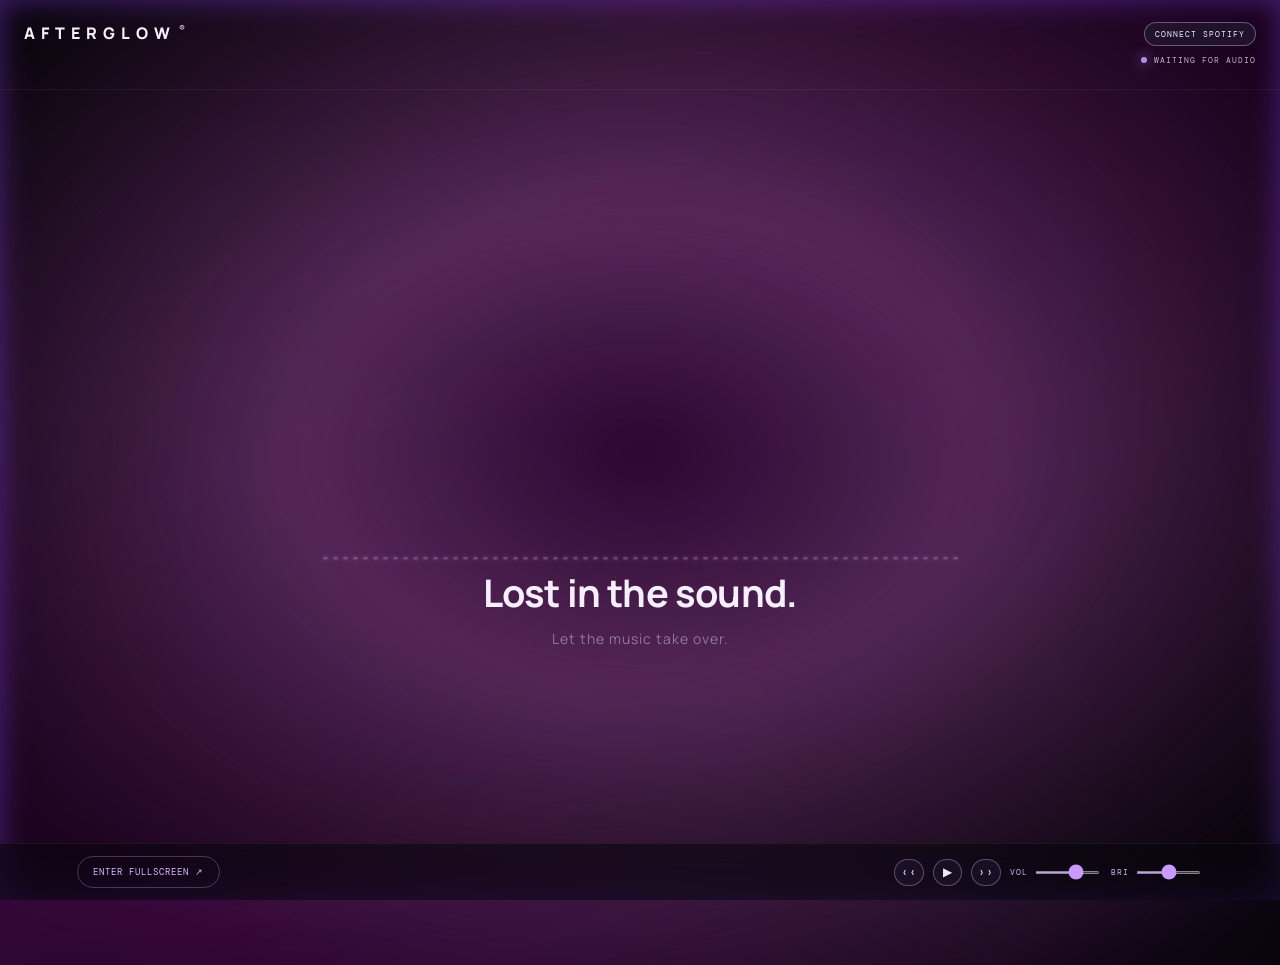
<file: visualiser/index.html>
<!DOCTYPE html>
<html lang="en">
<head>
  <meta charset="UTF-8">
  <meta name="viewport" content="width=device-width, initial-scale=1.0, viewport-fit=cover">
  <meta name="theme-color" content="#080610">
  <meta name="mobile-web-app-capable" content="yes">
  <meta name="apple-mobile-web-app-capable" content="yes">
  <meta name="apple-mobile-web-app-status-bar-style" content="black-translucent">
  <link rel="manifest" href="/manifest.webmanifest">
  <link rel="icon" href="/icon.svg" type="image/svg+xml">
  <link rel="apple-touch-icon" href="/icon.svg">
  <title>AFTERGLOW</title>
  <link rel="stylesheet" href="style.css">
  <link rel="stylesheet" href="minimal.css">
</head>
<body>
<div id="album-backdrop"></div>
<div id="album-art-wrap">
  <img id="album-art" alt="Album artwork">
</div>
  <canvas id="visualizer"></canvas>

  <div class="vignette"></div>

  <header>
    <div class="brand">AFTERGLOW<span>®</span></div>
    <div class="header-right" id="connection-stack">
      <div class="live"><i></i><span id="connection">WAITING FOR AUDIO</span></div>
    </div>
  </header>

  <main>
    <div class="orb-wrap">
      <div class="orb-glow"></div>
      <div class="orb" id="orb">
        <div class="orb-core"></div>
        <div class="orb-ring ring-one"></div>
        <div class="orb-ring ring-two"></div>
      </div>
      <div class="orb-label">FEEL THE FREQUENCY</div>
    </div>

    <div class="track">
      <div class="eyebrow" aria-hidden="true">&nbsp;</div>
      <h1 id="track-title">Lost in the sound.</h1>
      <p id="track-artist">Let the music take over.</p>
    </div>
  </main>

<section id="lyrics-panel">
  <div class="lyrics-heading">
    <span>NOW FEELING</span>
    <button id="lyrics-mode">FLOATING MODE ↗</button>
  </div>

  <div id="lyrics-lines">
    <p class="lyric-line previous"></p>
    <p class="lyric-line current">Waiting for the music...</p>
    <p class="lyric-line next"></p>
  </div>
</section>

<div id="floating-lyrics"></div>

  <section class="equalizer" id="equalizer"></section>

  <footer>
    
    <button id="fullscreen">ENTER FULLSCREEN ↗</button>

    <div id="playback-controls">
      <button id="previous-track" title="Previous track" aria-label="Previous track">‹‹</button>
      <button id="play-toggle" title="Play Spotify" aria-label="Play Spotify">▶</button>
      <button id="next-track" title="Next track" aria-label="Next track">››</button>

      <label class="control-range">
        <span>VOL</span>
        <input id="volume-control" type="range" min="0" max="150" value="100">
      </label>

      <label class="control-range">
        <span>BRI</span>
        <input id="brightness-control" type="range" min="50" max="150" value="100">
      </label>
    </div>

    <span id="audio-level">BASS 00 · MID 00 · HIGH 00</span>
  </footer>

<script src="config.js"></script>
<script src="lyrics.js"></script>
<script src="spotify.js"></script>
<script src="app.js"></script>
  <script src="minimal.js"></script>
  <script>
    if ("serviceWorker" in navigator) {
      window.addEventListener("load", () => {
        navigator.serviceWorker.register("/service-worker.js").catch(console.error);
      });
    }
  </script>
</body>
</html>
</file>
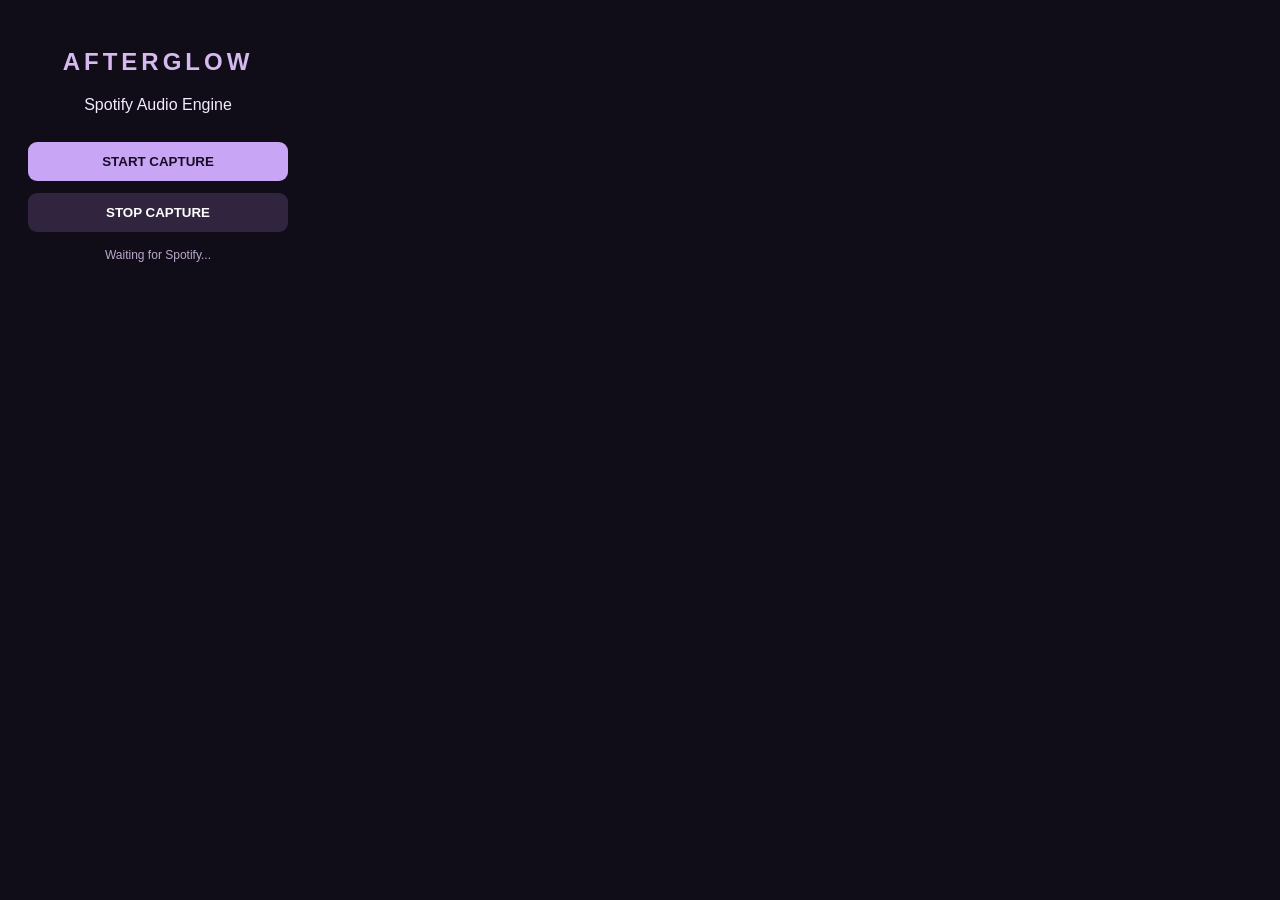
<file: extension/popup.html>
<!DOCTYPE html>
<html>
<head>
  <meta charset="UTF-8">
  <title>Afterglow</title>
  <style>
    body {
      width: 260px;
      padding: 20px;
      background: #100d19;
      color: #f5eaff;
      font-family: Arial, sans-serif;
      text-align: center;
    }

    h2 {
      letter-spacing: 4px;
      color: #d6b9ef;
    }

    button {
      width: 100%;
      padding: 12px;
      margin-top: 12px;
      border: 0;
      border-radius: 9px;
      cursor: pointer;
      font-weight: bold;
    }

    #start {
      background: #c9a5f5;
      color: #160d22;
    }

    #stop {
      background: #30243e;
      color: white;
    }

    #status {
      color: #bba9ca;
      font-size: 12px;
      margin-top: 16px;
    }
  </style>
</head>
<body>
  <h2>AFTERGLOW</h2>
  <p>Spotify Audio Engine</p>

  <button id="start">START CAPTURE</button>
  <button id="stop">STOP CAPTURE</button>

  <div id="status">Waiting for Spotify...</div>

  <script src="popup.js"></script>
</body>
</html>
</file>
<file: visualiser/style.css>
@import url('https://fonts.googleapis.com/css2?family=DM+Mono:wght@400;500&family=Manrope:wght@300;400;500;600;700;800&display=swap');

:root {
  --bg: #08070d;
  --surface: rgba(255,255,255,.045);
  --lavender: #d9b8ff;
  --purple: #a879e8;
  --muted: #93889f;
  --white: #faf7ff;
}

* {
  box-sizing: border-box;
}

html, body {
  width: 100%;
  min-height: 100%;
  margin: 0;
}

body {
  min-height: 100vh;
  overflow: hidden;
  position: relative;
  background: var(--bg);
  color: var(--white);
  font-family: 'Manrope', sans-serif;
}

/* AMBIENT BACKGROUND */

body::before {
  content: "";
  position: fixed;
  inset: 0;
  z-index: 0;
  pointer-events: none;
  background:
    radial-gradient(ellipse at 50% 42%, rgba(120,65,170,.17), transparent 42%),
    radial-gradient(ellipse at 12% 85%, rgba(75,45,120,.12), transparent 38%),
    linear-gradient(135deg, #09070f, #100b19 55%, #08070d);
}

#album-backdrop {
  position: fixed;
  inset: -60px;
  z-index: 0;
  background-position: center;
  background-size: cover;
  opacity: .20;
  filter: blur(85px) brightness(.3) saturate(1.5);
  transform: scale(1.15);
  transition: background-image 1.2s, opacity 1s;
  pointer-events: none;
}

#visualizer {
  position: fixed;
  inset: 0;
  width: 100%;
  height: 100%;
  z-index: 1;
  pointer-events: none;
}

.vignette {
  position: fixed;
  inset: 0;
  z-index: 2;
  pointer-events: none;
  background: radial-gradient(ellipse, transparent 35%, rgba(0,0,0,.58) 100%);
}

/* HEADER */

header {
  position: relative;
  z-index: 5;
  height: 90px;
  padding: 0 6%;
  display: flex;
  justify-content: space-between;
  align-items: center;
  border-bottom: 1px solid rgba(255,255,255,.055);
}

.brand {
  font-size: 16px;
  font-weight: 800;
  letter-spacing: 6px;
}

.brand span {
  color: var(--lavender);
  font-size: 9px;
  vertical-align: top;
  margin-left: 3px;
}

.live {
  display: flex;
  align-items: center;
  gap: 10px;
  color: #bdb0cb;
  font: 9px 'DM Mono', monospace;
  letter-spacing: 2px;
}

.live i {
  width: 7px;
  height: 7px;
  border-radius: 50%;
  background: #b68be9;
  box-shadow: 0 0 13px #bd8cff;
}

/* MAIN LAYOUT */

/* MAIN LAYOUT — CENTRED EXPERIENCE */

main {
  position: relative;
  z-index: 4;
  width: 100%;
  height: calc(100vh - 180px);
  min-height: 480px;
  margin: 0 auto;
  display: flex;
  align-items: center;
  justify-content: center;
}

/* CENTRE THE DISCO BALL */

.orb-wrap {
  position: absolute;
  left: 50%;
  top: 50%;
  transform: translate(-50%, -50%);
  width: min(52vh, 480px);
  aspect-ratio: 1;
  display: grid;
  place-items: center;
  z-index: 2;
}

/* SONG DETAILS AROUND THE BALL */

.track {
  position: absolute;
  right: 7%;
  top: 50%;
  transform: translateY(-50%);
  width: min(300px, 25vw);
  min-width: 0;
  padding: 20px;
  z-index: 5;
}

/* VISUALIZER ORB */

.orb-wrap {
  position: relative;  width: 100%;
  aspect-ratio: 1;
  max-width: 480px;
  margin: auto;
  display: grid;
  place-items: center;
}

.orb {
  position: relative;
  width: 53%;
  aspect-ratio: 1;
  border-radius: 50%;
  display: grid;
  place-items: center;
  background: radial-gradient(circle at 35% 30%,
    #e8d2ff 0%,
    #b68be9 14%,
    #7445a5 37%,
    #251538 68%,
    #0b0812 100%);
  box-shadow:
    inset -15px -20px 45px rgba(0,0,0,.55),
    inset 8px 8px 30px rgba(255,255,255,.2),
    0 0 55px rgba(171,112,231,.3);
  transition: transform .15s ease-out;
}

.orb-core {
  width: 75%;
  height: 75%;
  border-radius: 50%;
  background: radial-gradient(circle at 35% 30%,
    rgba(255,255,255,.24), transparent 60%);
  filter: blur(8px);
}

.orb-glow {
  position: absolute;
  width: 65%;
  height: 65%;
  border-radius: 50%;
  background: #a56de5;
  filter: blur(75px);
  opacity: .3;
  pointer-events: none;
}

.orb-ring {
  position: absolute;
  inset: -14%;
  border: 1px solid rgba(211,177,255,.2);
  border-radius: 50%;
  pointer-events: none;
}

.ring-two {
  inset: -28%;
  border-color: rgba(211,177,255,.09);
}

.orb-label {
  position: absolute;
  bottom: 4%;
  color: #bda7d3;
  font: 9px 'DM Mono', monospace;
  letter-spacing: 5px;
}

/* TRACK INFORMATION */

.track {
  position: relative;
  min-width: 0;
  padding: 30px 0;
}

.eyebrow {
  color: var(--purple);
  font: 10px 'DM Mono', monospace;
  letter-spacing: 4px;
  margin-bottom: 20px;
}

#track-title {
  font-size: clamp(27px, 4vw, 48px);
  font-weight: 700;
  line-height: 1.13;
  letter-spacing: -2px;
  margin: 0;
  overflow-wrap: anywhere;
}

#track-artist {
  color: #b6a9c3;
  font-size: 14px;
  letter-spacing: 1px;
  margin-top: 15px;
}

/* ALBUM ART */

#album-art-wrap {
  width: min(170px, 36%);
  aspect-ratio: 1;
  position: relative;
  margin-top: 30px;
  opacity: 0;
  transform: translateY(12px);
  transition: .7s ease;
}

#album-art-wrap.visible {
  opacity: 1;
  transform: translateY(0);
}

#album-art {
  display: block;
  width: 100%;
  height: 100%;
  object-fit: cover;
  border-radius: 12px;
  box-shadow: 0 20px 65px rgba(0,0,0,.5);
}

/* LYRICS */

#lyrics-panel {
  position: fixed;
  z-index: 6;
  bottom: 105px;
  left: 50%;
  transform: translateX(-50%);
  width: min(720px, 82vw);
  text-align: center;
  pointer-events: none;
}

.lyrics-heading {
  display: flex;
  justify-content: center;
  align-items: center;
  gap: 20px;
  margin-bottom: 15px;
  color: #b99bd4;
  font: 9px 'DM Mono', monospace;
  letter-spacing: 4px;
}

#lyrics-mode {
  pointer-events: auto;
  border: 1px solid rgba(217,184,255,.25);
  border-radius: 30px;
  background: rgba(255,255,255,.04);
  color: var(--lavender);
  padding: 8px 14px;
  font: 9px 'DM Mono', monospace;
  letter-spacing: 1px;
  cursor: pointer;
}

#lyrics-mode:hover {
  background: rgba(217,184,255,.12);
}

.lyric-line {
  margin: 9px 0;
  transition: opacity .4s, transform .4s;
}

.lyric-line.previous,
.lyric-line.next {
  color: #a89bb7;
  opacity: .4;
  font-size: 13px;
}

.lyric-line.current {
  color: white;
  font-size: clamp(17px, 2.1vw, 25px);
  font-weight: 700;
  text-shadow: 0 0 30px rgba(217,184,255,.3);
}

#floating-lyrics {
  position: fixed;
  inset: 0;
  z-index: 7;
  display: grid;
  place-items: center;
  padding: 12%;
  text-align: center;
  font-size: clamp(25px, 4vw, 52px);
  font-weight: 800;
  line-height: 1.35;
  color: white;
  text-shadow: 0 0 45px rgba(217,184,255,.5);
  opacity: 0;
  pointer-events: none;
  transition: opacity .6s;
}

#floating-lyrics.visible {
  opacity: 1;
}

body.floating-mode #lyrics-panel {
  opacity: 0;
}

/* EQUALIZER */

.equalizer {
  position: fixed;
  z-index: 5;
  bottom: 77px;
  left: 50%;
  transform: translateX(-50%);
  display: flex;
  justify-content: center;
  align-items: center;
  gap: 5px;
  width: min(450px, 55vw);
  height: 38px;
}

.bar {
  flex: 1;
  min-width: 2px;
  max-width: 5px;
  height: 3px;
  border-radius: 5px;
  background: linear-gradient(to top, #8355bb, #e2c6ff);
  box-shadow: 0 0 10px rgba(183,137,235,.3);
  transition: height .08s ease;
}

/* FOOTER */

footer {
  position: fixed;
  z-index: 5;
  bottom: 0;
  left: 0;
  width: 100%;
  height: 57px;
  padding: 0 6%;
  display: flex;
  align-items: center;
  justify-content: space-between;
  border-top: 1px solid rgba(255,255,255,.06);
  color: #81758d;
  font: 9px 'DM Mono', monospace;
  letter-spacing: 2px;
  background: rgba(8,7,13,.55);
  backdrop-filter: blur(15px);
}

footer button {
  border: 1px solid rgba(217,184,255,.28);
  border-radius: 30px;
  background: transparent;
  color: var(--lavender);
  padding: 9px 15px;
  font: 9px 'DM Mono', monospace;
  letter-spacing: 1px;
  cursor: pointer;
}

footer button:hover {
  background: rgba(217,184,255,.1);
}

/* RESPONSIVE */

@media (max-width: 760px) {
  body {
    overflow-y: auto;
  }

  header {
    height: 70px;
    padding: 0 22px;
  }

  main {
    height: auto;
    min-height: 0;
    padding: 55px 0 190px;
    grid-template-columns: 1fr;
    gap: 25px;
  }

  .orb-wrap {
    width: min(75vw, 340px);
  }

  .track {
    text-align: center;
    padding: 10px 0;
  }

  #album-art-wrap {
    margin: 25px auto 0;
    width: 105px;
  }

  #lyrics-panel {
    bottom: 110px;
    width: 90vw;
  }

  .equalizer {
    bottom: 75px;
    width: 65vw;
  }

  footer {
    height: 55px;
    padding: 0 15px;
    font-size: 7px;
    letter-spacing: 1px;
  }

  footer span:first-child {
    display: none;
  }
}

@media (max-height: 650px) and (min-width: 761px) {
  main {
    height: calc(100vh - 170px);
    min-height: 0;
  }

  .orb-wrap {
    max-width: 330px;
  }

  #lyrics-panel {
    bottom: 85px;
  }

  .equalizer {
    bottom: 55px;
  }
}


/* ==================================
   AFTERGLOW 3.0 — DJ LIGHT ENGINE
================================== */

:root {
  --audio-energy: 0;
  --frequency-glow: 0;
  --beat-flash: 0;
  --shake-x: 0px;
  --shake-y: 0px;
}

/* Full-screen lighting atmosphere */
body::after {
  content: "";
  position: fixed;
  inset: 0;
  z-index: 3;
  pointer-events: none;
  opacity: var(--beat-flash);
  background:
    radial-gradient(
      ellipse at 50% 50%,
      rgba(205, 145, 255, .5),
      transparent 65%
    );
  mix-blend-mode: screen;
}
/* Shake visuals only — keep controls stable */
#visualizer,
.orb,
#album-art-wrap,
#lyrics-lines,
.equalizer {
  translate: var(--shake-x, 0px) var(--shake-y, 0px) !important;
  will-change: translate;
}

/* Never shake interactive controls */
button,
input,
select,
a {
  translate: none !important;
}
/* Orb becomes more intense with audio */
.orb {
  box-shadow:
    0 0 calc(45px + var(--audio-energy) * 100px)
      rgba(174, 100, 255, .65),
    inset 0 0 45px rgba(255,255,255,.16);
}

/* Frequency-responsive rings */
.orb-ring {
  box-shadow:
    0 0 calc(10px + var(--frequency-glow) * 35px)
      rgba(193, 130, 255, .55);
}

/* Stage edge lighting */
.vignette {
  box-shadow:
    inset 0 0 calc(30px + var(--audio-energy) * 90px)
      rgba(142, 68, 255, .35);
}

/* More immersive album artwork */
#album-art {
  box-shadow:
    0 20px 65px rgba(0,0,0,.55),
    0 0 calc(15px + var(--audio-energy) * 45px)
      rgba(188, 126, 255, .45);
}

/* Audio-reactive equalizer glow */
.bar {
  box-shadow:
    0 0 calc(5px + var(--frequency-glow) * 15px)
      rgba(199, 148, 255, .8);
}

/* Floating particles and light layers remain unobstructed */
#floating-lyrics {
  mix-blend-mode: screen;
}

/* AFTERGLOW — reactive lighting */
.orb {
  box-shadow:
    0 0 calc(45px + var(--audio-energy))
      rgba(174, 100, 255, .65),
    inset 0 0 45px rgba(255,255,255,.16);
}

.orb-ring {
  box-shadow:
    0 0 calc(10px + var(--frequency-glow))
      rgba(193, 130, 255, .55);
}

.vignette {
  box-shadow:
    inset 0 0 calc(30px + var(--audio-energy))
      rgba(142, 68, 255, .35);
}

.bar {
  box-shadow:
    0 0 calc(5px + var(--frequency-glow))
      rgba(199, 148, 255, .8);
}

/* =====================================
   AFTERGLOW 4.0 — CONCERT LIGHT ENGINE
===================================== */

:root {
  --audio-level: 0;
  --frequency-level: 0;
}

/* Ambient stage lighting */
body::before {
  content: "";
  position: fixed;
  inset: -12%;
  z-index: 0;
  pointer-events: none;
  background:
    radial-gradient(
      ellipse at 15% 45%,
      rgba(155, 55, 255, calc(.08 + var(--audio-level) * .38)),
      transparent 48%
    ),
    radial-gradient(
      ellipse at 85% 35%,
      rgba(255, 55, 190, calc(.05 + var(--frequency-level) * .3)),
      transparent 45%
    ),
    radial-gradient(
      ellipse at 50% 90%,
      rgba(90, 65, 255, calc(.05 + var(--audio-level) * .3)),
      transparent 50%
    );
  filter: blur(22px);
}

/* Beat flash */
body::after {
  content: "";
  position: fixed;
  inset: 0;
  z-index: 3;
  pointer-events: none;
  opacity: var(--beat-flash, 0);
  background: radial-gradient(
    ellipse at center,
    rgba(220, 170, 255, .75),
    transparent 72%
  );
  mix-blend-mode: screen;
}

/* SCREEN SHAKE — VISUALS ONLY */

#visualizer,
#album-art-wrap,
#lyrics-lines,
.equalizer {
  translate: var(--shake-x, 0px) var(--shake-y, 0px);
  will-change: translate;
}
/* Bass-reactive orb */
.orb {
  box-shadow:
    0 0 calc(35px + var(--audio-level) * 110px)
      rgba(174, 100, 255, .8),
    inset 0 0 45px rgba(255,255,255,.2);
}

/* Frequency-reactive rings */
.orb-ring {
  box-shadow:
    0 0 calc(10px + var(--frequency-level) * 45px)
      rgba(193, 130, 255, .8);
}

/* Stage edges */
.vignette {
  box-shadow:
    inset 0 0 calc(30px + var(--audio-level) * 110px)
      rgba(142, 68, 255, .42);
}

/* Album artwork glow */
#album-art {
  box-shadow:
    0 20px 65px rgba(0,0,0,.55),
    0 0 calc(15px + var(--audio-level) * 55px)
      rgba(188, 126, 255, .65);
}

/* Equalizer lighting */
.bar {
  box-shadow:
    0 0 calc(5px + var(--frequency-level) * 22px)
      rgba(199, 148, 255, .9);
}
</file>
<file: visualiser/minimal.css>
/* ===================================
   AFTERGLOW — MINIMAL EDITION
=================================== */

:root {
  --beat-glow: 0;
}

html, body {
  background: #08070d !important;
  overflow-x: hidden;
}

body {
  position: relative;
  color: #f5efff;
}

/* Clean ambient beat lighting */
body::before {
  content: "";
  position: fixed;
  inset: -15%;
  z-index: 0;
  pointer-events: none;
  opacity: var(--beat-glow);
  background:
    radial-gradient(ellipse at 50% 48%,
      rgba(190, 120, 255, .95) 0%,
      rgba(130, 65, 210, .48) 25%,
      rgba(75, 35, 125, .2) 48%,
      transparent 72%);
  filter: blur(35px);
  transform: scale(calc(1 + var(--beat-glow) * .12));
}

/* Remove the old visual machinery */
.orb-wrap,
.orb,
.orb-core,
.orb-glow,
.orb-ring,
.orb-label,
#visualizer {
  display: none !important;
}

/* No shaking. Anywhere. */
header,
main,
footer,
button,
.equalizer,
#lyrics-panel,
#album-art-wrap,
#lyrics-lines {
  transform: none !important;
  translate: none !important;
  animation: none;
}

/* Minimal centred composition */
main {
  width: 100% !important;
  height: calc(100vh - 170px) !important;
  min-height: 0 !important;
  display: flex !important;
  align-items: center !important;
  justify-content: center !important;
  margin: 0 auto !important;
}

.track {
  position: relative !important;
  top: auto !important;
  right: auto !important;
  transform: none !important;
  width: min(360px, 85vw) !important;
  min-width: 0;
  padding: 20px !important;
  text-align: center;
  z-index: 5;
}

#album-art-wrap {
  width: min(210px, 48vw) !important;
  margin: 25px auto !important;
}

#album-art {
  border-radius: 12px !important;
  box-shadow: 0 15px 55px rgba(0,0,0,.55) !important;
}

#track-title {
  font-size: clamp(25px, 4vw, 38px) !important;
  letter-spacing: -.8px;
}

#track-artist {
  opacity: .65;
}

/* Subtle lyrics */
#lyrics-panel {
  z-index: 6;
}

#floating-lyrics {
  z-index: 7;
}

/* Quiet equalizer */
.equalizer {
  opacity: .65;
  filter: saturate(.65);
}

/* Remove the old flash overlay */
body::after {
  display: none !important;
}

/* Keep controls clean */
button {
  transition: opacity .2s ease;
}

button:hover {
  opacity: .7;
}

@media (max-width: 760px) {
  main {
    height: auto !important;
    min-height: calc(100vh - 180px) !important;
  }

  .track {
    width: 90vw !important;
  }
}


/* CENTRAL VISUALISER — LOWER POSITION */
.equalizer {
  position: fixed !important;
  left: 50% !important;
  top: 62% !important;
  bottom: auto !important;
  width: min(75vw, 760px) !important;
  transform: translate(-50%, -50%) !important;
  display: flex !important;
  justify-content: center !important;
  align-items: center !important;
  z-index: 5 !important;
}

/* ALBUM COVER LOWER */
#album-art-wrap {
  margin-top: 48px !important;
}

/* STRONGER BEAT BLOOM */
body::before {
  inset: -20% !important;
  background:
    radial-gradient(
      circle at 50% 62%,
      rgba(190, 115, 255, .95),
      rgba(130, 65, 220, .48) 28%,
      rgba(75, 35, 125, .18) 52%,
      transparent 75%
    ) !important;
  filter: blur(28px) !important;
  opacity: calc(var(--beat-glow) * 1.4) !important;
}

@media (max-width: 760px) {
  .equalizer {
    top: 65% !important;
    width: 85vw !important;
  }

  #album-art-wrap {
    margin-top: 35px !important;
  }
}


/* Hide technical audio statistics */
#audio-level,
.audio-level,
.frequency-details,
.audio-stats {
  display: none !important;
}


/* Album artwork — lower placement */
#album-art-wrap {
  margin-top: 85px !important;
  transform: translateY(20px) !important;
}


/* FORCE album artwork lower */
#album-art-wrap {
  position: relative !important;
  top: 55px !important;
  margin-top: 0 !important;
  transform: none !important;
  translate: none !important;
}


/* FINAL ALBUM COVER POSITION */
#album-art-wrap #album-art {
  position: relative !important;
  top: 55px !important;
  transform: translateY(0) !important;
}



/* ===================================
   AFTERGLOW — CLEAN HEADER
=================================== */

header {
  position: relative !important;
  z-index: 100 !important;
  box-sizing: border-box !important;
  width: 100% !important;
  height: 90px !important;
  padding: 12px clamp(12px, 4vw, 48px) !important;
  display: flex !important;
  flex-direction: row !important;
  justify-content: space-between !important;
  align-items: center !important;
  gap: 10px !important;
  border-bottom: 1px solid rgba(255,255,255,.055);
}

.brand {
  flex: 0 1 auto !important;
  white-space: nowrap !important;
  font-size: clamp(12px, 2vw, 16px) !important;
  letter-spacing: clamp(2px, .5vw, 6px) !important;
}

.header-right {
  display: flex !important;
  flex-direction: column !important;
  align-items: flex-end !important;
  justify-content: center !important;
  gap: 7px !important;
  min-width: 0 !important;
  max-width: 60% !important;
}

#spotify-connect.spotify-status {
  position: static !important;
  display: block !important;
  width: auto !important;
  max-width: 100% !important;
  margin: 0 !important;
  padding: 6px 10px !important;
  border: 1px solid rgba(201,165,245,.45) !important;
  border-radius: 20px !important;
  background: rgba(33,23,47,.8) !important;
  color: #f5eaff !important;
  font: 8px 'DM Mono', monospace !important;
  letter-spacing: 1px !important;
  white-space: nowrap !important;
  cursor: pointer !important;
}

.header-right .live {
  display: flex !important;
  align-items: center !important;
  justify-content: flex-end !important;
  gap: 7px !important;
  font-size: 8px !important;
  letter-spacing: 1px !important;
  white-space: nowrap !important;
}

.header-right .live i {
  flex: 0 0 6px !important;
  width: 6px !important;
  height: 6px !important;
}

@media (max-width: 420px) {
  header {
    height: 76px !important;
    padding: 8px 10px !important;
    gap: 5px !important;
  }

  .header-right {
    gap: 5px !important;
    max-width: 62% !important;
  }

  #spotify-connect.spotify-status {
    padding: 5px 7px !important;
    font-size: 7px !important;
    letter-spacing: .5px !important;
  }

  .header-right .live {
    font-size: 7px !important;
    letter-spacing: .5px !important;
    gap: 5px !important;
  }
}

/* Header closer to screen corners */
header {
  padding-left: 28px !important;
  padding-right: 28px !important;
}

@media (max-width: 600px) {
  header {
    padding-left: 14px !important;
    padding-right: 14px !important;
  }
}

/* Pin header content to opposite top corners */
header {
  position: fixed !important;
  top: 0 !important;
  left: 0 !important;
  right: 0 !important;
  width: 100% !important;
  box-sizing: border-box !important;
  padding: 22px 24px !important;
  display: flex !important;
  justify-content: space-between !important;
  align-items: flex-start !important;
  z-index: 1000 !important;
}

header .brand {
  margin: 0 !important;
  text-align: left !important;
}

#connection-stack {
  margin-left: auto !important;
  display: flex !important;
  flex-direction: column !important;
  align-items: flex-end !important;
  gap: 9px !important;
  text-align: right !important;
}

#connection-stack #spotify-connect,
#connection-stack .live {
  position: static !important;
  margin: 0 !important;
  text-align: right !important;
}

@media (max-width: 420px) {
  header {
    padding: 16px 12px !important;
  }
}


/* =========================================
   AFTERGLOW — ALBUM COLOUR + BEAT ATMOSPHERE
   Visual effects only. Layout remains untouched.
========================================= */

:root {
  --cover-rgb: 165, 110, 220;
  --beat-glow: 0.1;
}

/* Let the album's colour shape the ambient atmosphere */
body::before {
  background:
    radial-gradient(
      ellipse at 50% 48%,
      rgba(var(--cover-rgb), 0.34),
      transparent 58%
    ),
    radial-gradient(
      ellipse at 18% 82%,
      rgba(var(--cover-rgb), 0.20),
      transparent 48%
    ),
    radial-gradient(
      ellipse at 85% 25%,
      rgba(var(--cover-rgb), 0.16),
      transparent 45%
    ) !important;
  opacity: calc(0.22 + var(--beat-glow) * 0.65) !important;
  transition: background 1.4s ease, opacity 0.12s ease !important;
}

/* Colour bloom over the existing blurred album artwork */
#album-backdrop::after {
  content: "";
  position: absolute;
  inset: 0;
  pointer-events: none;
  background:
    radial-gradient(
      ellipse at 50% 55%,
      rgba(var(--cover-rgb), 0.42),
      transparent 68%
    );
  opacity: calc(0.16 + var(--beat-glow) * 0.48);
  transition: opacity 0.12s ease, background 1.4s ease;
}


/* AFTERGLOW — smooth artwork colour interpolation */
@property --cover-rgb {
  syntax: "<number>#";
  inherits: true;
  initial-value: 165, 110, 220;
}

:root {
  transition: --cover-rgb 1.8s cubic-bezier(.22, 1, .36, 1);
  --visual-brightness: 1;
}

body::before {
  filter: blur(28px) brightness(var(--visual-brightness, 1)) !important;
}

#album-backdrop {
  filter: blur(85px) brightness(calc(.3 * var(--visual-brightness, 1))) !important;
}

/* Compact controls in the existing footer */
#playback-controls {
  display: flex;
  align-items: center;
  justify-content: center;
  gap: 9px;
  min-width: 0;
}

#playback-controls button {
  min-width: 29px;
  height: 27px;
  padding: 3px 6px;
  border: 1px solid rgba(217,184,255,.35);
  border-radius: 18px;
  background: rgba(33,23,47,.55);
  color: #f2e5ff;
  font: 12px 'DM Mono', monospace;
  cursor: pointer;
  transition: background .2s ease, box-shadow .2s ease;
}

#playback-controls button:hover {
  background: rgba(160,105,220,.3);
  box-shadow: 0 0 12px rgba(190,130,255,.25);
}

#playback-controls .control-range {
  display: flex;
  align-items: center;
  gap: 5px;
  color: #cdb7e5;
  font: 8px 'DM Mono', monospace;
  letter-spacing: 1px;
}

#playback-controls input[type="range"] {
  width: 65px;
  height: 3px;
  accent-color: #c99aff;
  cursor: pointer;
}

@media (max-width: 600px) {
  #playback-controls {
    gap: 4px;
  }

  #playback-controls button {
    min-width: 25px;
    height: 25px;
    padding: 2px 4px;
  }

  #playback-controls .control-range {
    gap: 3px;
    font-size: 7px;
  }

  #playback-controls input[type="range"] {
    width: 43px;
  }
}


/* AFTERGLOW — beat-driven DJ lighting */
:root {
  --visual-brightness: 1.3;
}

body::before {
  opacity: calc(0.28 + var(--beat-glow, 0.1) * 0.72) !important;
  filter: blur(28px) brightness(calc(1.2 + var(--beat-glow, 0.1) * 2.2)) !important;
  transition: opacity 0.05s linear, filter 0.05s linear !important;
}

#album-backdrop::after {
  opacity: calc(0.22 + var(--beat-glow, 0.1) * 0.85) !important;
  transition: opacity 0.06s linear !important;
}


/* AFTERGLOW — IMPACT FLASH V2 */
/* Visual effects only. No layout changes. */

body::before {
  background:
    radial-gradient(
      ellipse at 50% 48%,
      rgba(var(--cover-rgb), calc(0.35 + var(--beat-flash, 0) * 0.65)),
      transparent 65%
    ),
    radial-gradient(
      ellipse at 18% 82%,
      rgba(170, 65, 255, calc(0.12 + var(--beat-flash, 0) * 0.48)),
      transparent 55%
    ),
    radial-gradient(
      ellipse at 85% 25%,
      rgba(255, 65, 190, calc(0.10 + var(--beat-flash, 0) * 0.42)),
      transparent 52%
    ) !important;
  opacity: calc(0.24 + var(--beat-flash, 0) * 0.76) !important;
  filter: blur(28px) brightness(calc(1.2 + var(--beat-flash, 0) * 3.2)) saturate(1.8) !important;
  transition: none !important;
}

#album-backdrop::after {
  background:
    radial-gradient(
      ellipse at 50% 55%,
      rgba(var(--cover-rgb), calc(0.30 + var(--beat-flash, 0) * 0.70)),
      transparent 70%
    ) !important;
  opacity: calc(0.18 + var(--beat-flash, 0) * 0.82) !important;
  transition: none !important;
}

#album-art {
  filter:
    brightness(calc(1 + var(--beat-flash, 0) * 0.75))
    saturate(calc(1 + var(--beat-flash, 0) * 0.8)) !important;
  transition: filter 0.04s linear !important;
}


/* AFTERGLOW — BRIGHT IMPACT V3 */
/* Beat-synchronised high-intensity visual effects only. */

body::before {
  opacity: calc(0.35 + var(--beat-flash, 0) * 0.65) !important;
  filter:
    blur(16px)
    brightness(calc(1.5 + var(--beat-flash, 0) * 7))
    saturate(2.5) !important;
  transition: none !important;
}

#album-backdrop::after {
  background:
    radial-gradient(
      circle at 50% 50%,
      rgba(255, 255, 255, calc(var(--beat-flash, 0) * 0.72)),
      rgba(var(--cover-rgb), calc(var(--beat-flash, 0) * 0.55)) 38%,
      transparent 75%
    ) !important;
  opacity: 1 !important;
  mix-blend-mode: screen !important;
  transition: none !important;
}

#album-art {
  filter:
    brightness(calc(1 + var(--beat-flash, 0) * 1.2))
    saturate(calc(1 + var(--beat-flash, 0) * 1.5))
    contrast(calc(1 + var(--beat-flash, 0) * 0.35)) !important;
  transition: filter 0.03s linear !important;
}


/* AFTERGLOW — BACKGROUND BLAST V4 */
/* Background effects only. Layout remains untouched. */

body::before {
  background:
    radial-gradient(
      ellipse at 50% 50%,
      rgba(255, 255, 255, calc(var(--beat-flash, 0) * 0.38)),
      rgba(var(--cover-rgb), calc(0.48 + var(--beat-flash, 0) * 0.52)) 28%,
      transparent 72%
    ),
    radial-gradient(
      ellipse at 12% 85%,
      rgba(180, 35, 255, calc(0.32 + var(--beat-flash, 0) * 0.58)),
      transparent 62%
    ),
    radial-gradient(
      ellipse at 88% 15%,
      rgba(255, 35, 150, calc(0.28 + var(--beat-flash, 0) * 0.62)),
      transparent 60%
    ),
    radial-gradient(
      ellipse at 50% 0%,
      rgba(55, 100, 255, calc(0.20 + var(--beat-flash, 0) * 0.55)),
      transparent 68%
    ) !important;
  opacity: calc(0.55 + var(--beat-flash, 0) * 0.45) !important;
  filter:
    blur(22px)
    brightness(calc(1.7 + var(--beat-flash, 0) * 5))
    saturate(3) !important;
  transition: none !important;
}

#album-backdrop::after {
  background:
    radial-gradient(
      ellipse at center,
      rgba(255, 255, 255, calc(var(--beat-flash, 0) * 0.32)),
      transparent 58%
    ),
    radial-gradient(
      ellipse at 20% 80%,
      rgba(var(--cover-rgb), calc(0.45 + var(--beat-flash, 0) * 0.5)),
      transparent 70%
    ),
    radial-gradient(
      ellipse at 80% 20%,
      rgba(190, 55, 255, calc(0.35 + var(--beat-flash, 0) * 0.5)),
      transparent 68%
    ) !important;
  opacity: 1 !important;
  mix-blend-mode: screen !important;
  filter: saturate(2.5) brightness(1.8) !important;
  transition: none !important;
}

/* AFTERGLOW — MOBILE LAYOUT FIX
   Desktop layout intentionally untouched.
*/
@media (max-width: 760px) {
  #lyrics-panel {
    top: 35% !important;
    bottom: auto !important;
    left: 50% !important;
    transform: translateX(-50%) !important;
    width: 90vw !important;
    z-index: 6 !important;
  }

  .equalizer {
    top: 82% !important;
    bottom: auto !important;
    left: 50% !important;
    transform: translate(-50%, -50%) !important;
    width: 85vw !important;
    z-index: 5 !important;
  }

  .track {
    position: relative !important;
    top: auto !important;
    right: auto !important;
    transform: none !important;
    width: 90vw !important;
    margin: clamp(175px, 24vh, 245px) auto 0 !important;
    padding: 10px 0 30px !important;
    text-align: center !important;
    z-index: 8 !important;
  }
}


/* AFTERGLOW — stronger mobile equaliser response */
@media (max-width: 760px) {
  .equalizer {
    height: 100px !important;
    opacity: 1 !important;
    filter: saturate(1.25) !important;
  }

  .equalizer .bar {
    transition: height .055s linear !important;
    box-shadow: 0 0 13px rgba(199, 148, 255, .75) !important;
  }
}

/* Stronger mobile beat response — desktop unaffected */
@media (max-width: 760px) {
  .equalizer {
    height: 125px !important;
    opacity: 1 !important;
    filter: saturate(1.5) !important;
  }

  .equalizer .bar {
    transition: height .04s linear !important;
    box-shadow: 0 0 16px rgba(199, 148, 255, .9) !important;
  }
}
</file>
